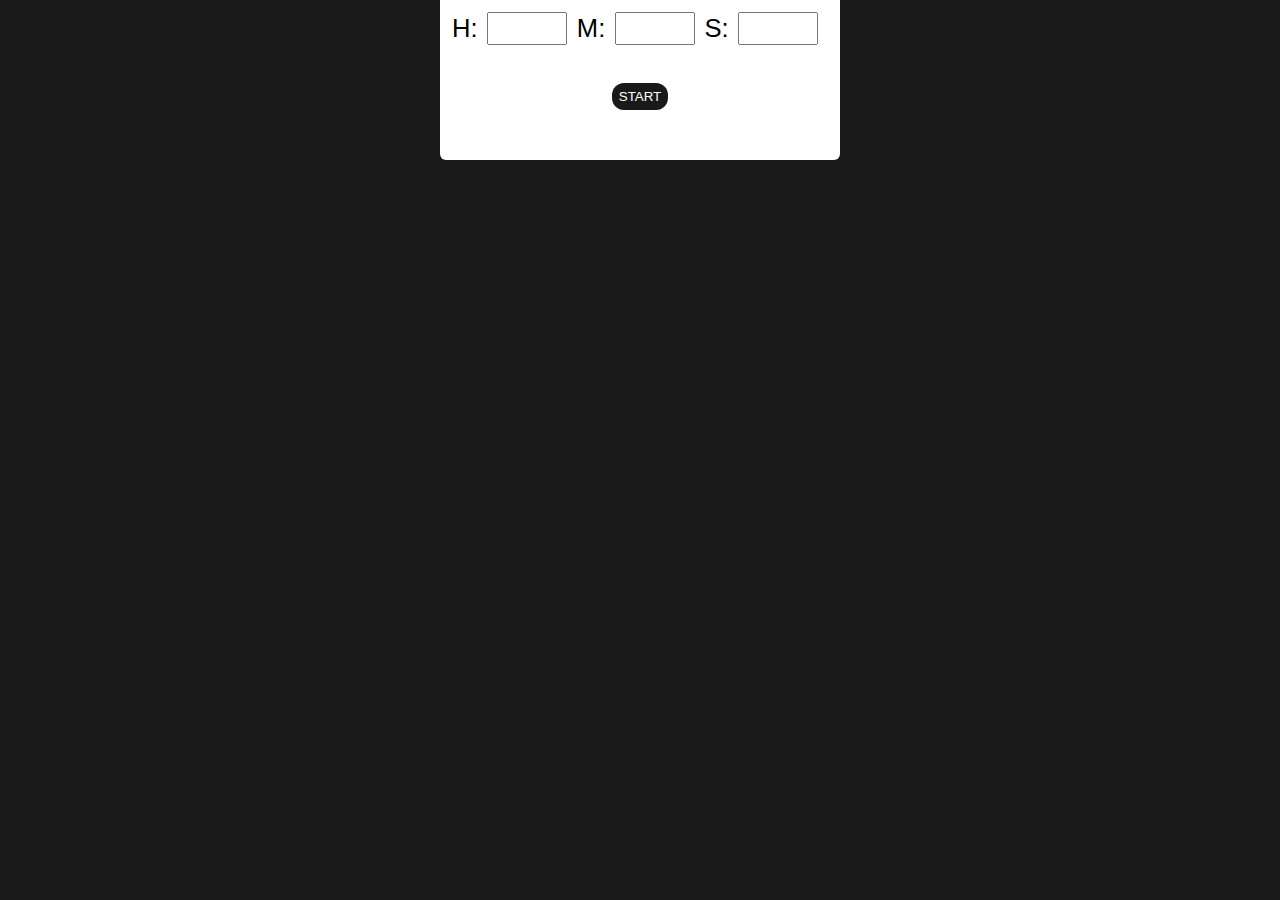
<file: CountdownTimer/index.html>
<!DOCTYPE html>
<html lang="en">
    <head>
        <meta charset="UTF-8" />
        <meta http-equiv="X-UA-Compatible" content="IE=edge" />
        <meta name="viewport" content="width=device-width, initial-scale=1.0" />
        <title>Countdown</title>
        <link rel="stylesheet" href="./style.css" />
    </head>
    <body>
        <div class="user-input-timer">
            <div class="timer-container">
                <label for="hours">H:</label>
                <input type="number" name="" id="hours" />
                <label for="hours">M:</label>
                <input type="number" name="" id="minutes" />
                <label for="hours">S:</label>
                <input type="number" name="" id="seconds" />
            </div>
            <div class="button-container">
                <button onclick="displayValues()">START</button>
            </div>
        </div>
        <div class="displayTimer">
            <h1 id="timer"></h1>
        </div>
        <script src="./countdown.js"></script>
    </body>
</html>
</file>
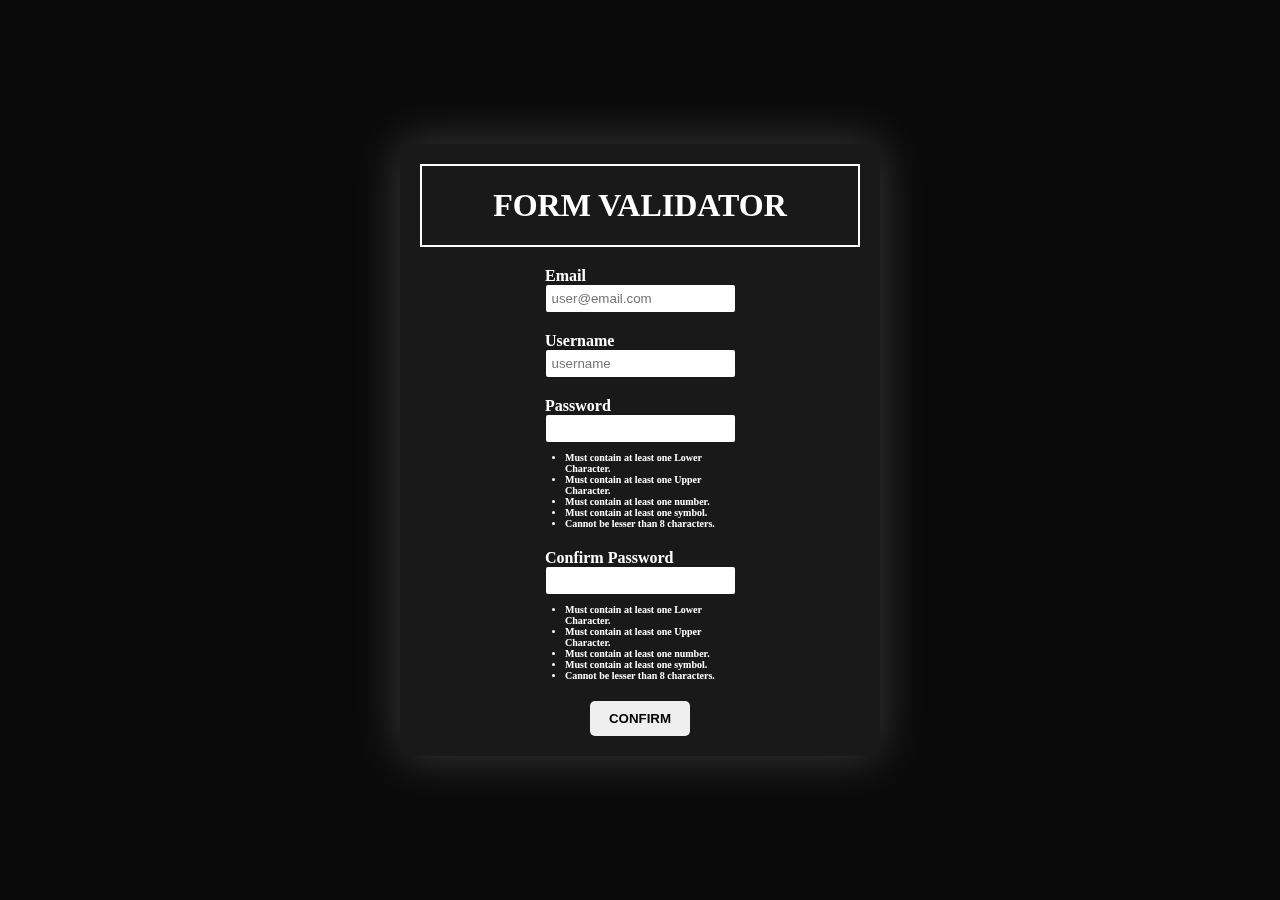
<file: Form Validator/index.html>
<!DOCTYPE html>
<html lang="en">
    <head>
        <meta charset="UTF-8" />
        <meta http-equiv="X-UA-Compatible" content="IE=edge" />
        <meta name="viewport" content="width=device-width, initial-scale=1.0" />
        <title>Form Validator</title>
        <link rel="stylesheet" href="./form.css"" />
    </head>
    <body>
        <div class="form-body">
            <div class="header">
                <h1>FORM VALIDATOR</h1>
            </div>
            <div class="input-forms">
                <div class="input-item">
                    <label for="email-input">Email</label>
                    <input
                        type="email"
                        id="email-input"
                        placeholder="user@email.com"
                    />
                    <span class="display_msg" id="email"></span>
                </div>
                <div class="input-item">
                    <label for="username-input">Username</label>
                    <input
                        type="text"
                        id="username-input"
                        placeholder="username"
                    />
                    <span class="display_msg" id="username"></span>
                </div>
                <div class="input-item">
                    <label for="password-input">Password</label>
                    <input type="password" id="password-input" />
                    <ul class="status-password" id="password">
                        <li>Must contain at least one Lower Character.</li>
                        <li>Must contain at least one Upper Character.</li>
                        <li>Must contain at least one number.</li>
                        <li>Must contain at least one symbol.</li>
                        <li>Cannot be lesser than 8 characters.</li>
                    </ul>
                </div>
                <div class="input-item">
                    <label for="password-input2">Confirm Password</label>
                    <input type="password" id="password-input2" />
                    <ul class="status_password_confirm" id="password2">
                        <li>Must contain at least one Lower Character.</li>
                        <li>Must contain at least one Upper Character.</li>
                        <li>Must contain at least one number.</li>
                        <li>Must contain at least one symbol.</li>
                        <li>Cannot be lesser than 8 characters.</li>
                        <li id="password-match">Password does not match!</li>
                    </ul>
                </div>
                <button id="confirmBTN">CONFIRM</button>
            </div>
        </div>
        <div class="modal">
            <div class="center-content">
                <div class="h2-block">
                    <h2>Form sent!</h2>
                </div>
                <div class="button-block">
                    <button id="closemodalBTN">OK</button>
                </div>
            </div>
        </div>
        <script src="./form.js"></script>
    </body>
</html>
</file>
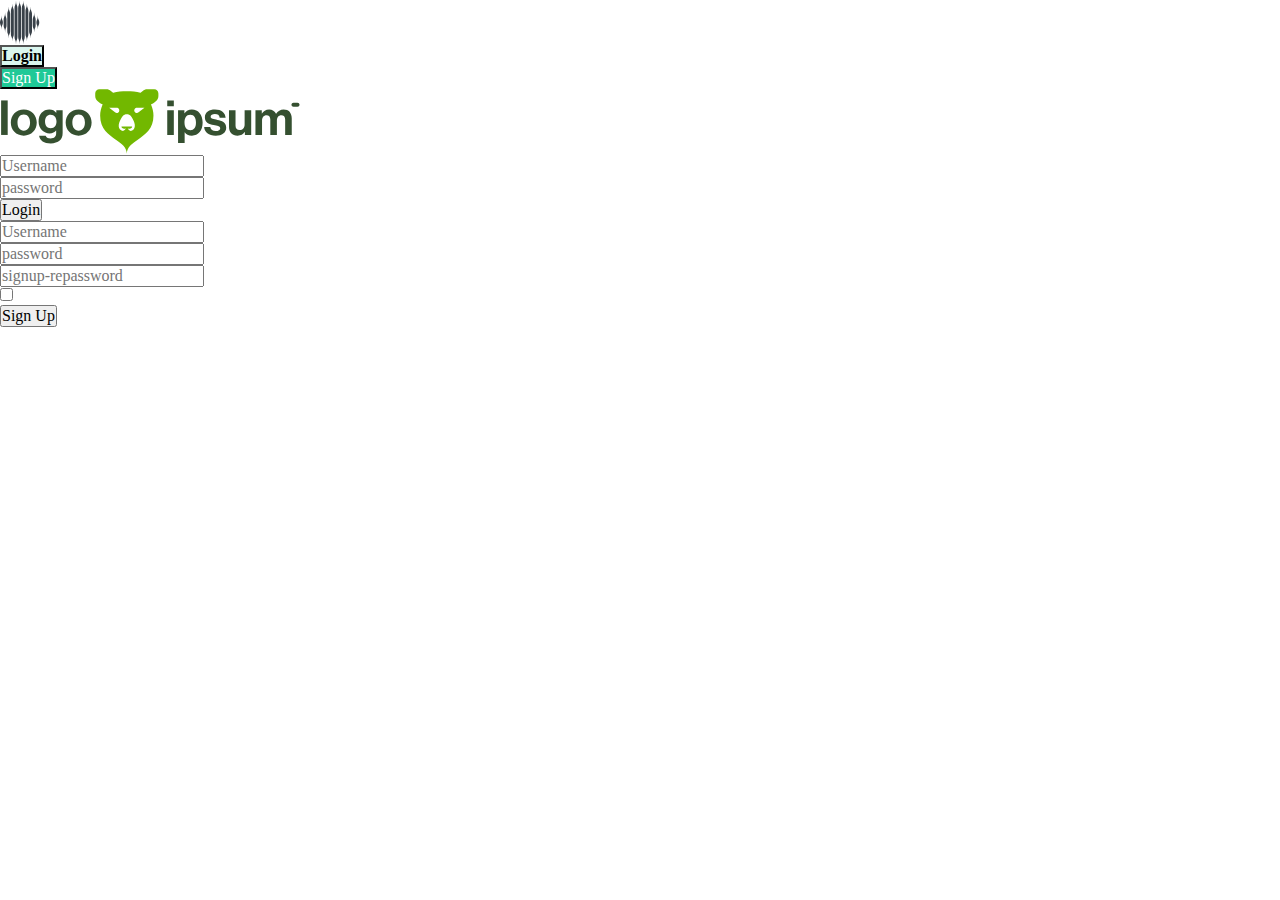
<file: LoginPage/index.html>
<!DOCTYPE html>
<html lang="en">
    <head>
        <meta charset="UTF-8" />
        <meta http-equiv="X-UA-Compatible" content="IE=edge" />
        <meta name="viewport" content="width=device-width, initial-scale=1.0" />
        <title>Login Form</title>
        <link
            href="https://cdn.jsdelivr.net/npm/bootstrap@5.2.3/dist/css/bootstrap.min.css"
            rel="stylesheet"
            integrity="sha384-rbsA2VBKQhggwzxH7pPCaAqO46MgnOM80zW1RWuH61DGLwZJEdK2Kadq2F9CUG65"
            crossorigin="anonymous"
        />
        <link rel="stylesheet" href="./styles.css" />
    </head>
    <body>
        <nav class="navbar navbar-expand navbar-dark bg-dark shadow">
            <div class="container-fluid">
                <a href="#">
                    <img
                        width="40px"
                        class="navbar-brand"
                        src="./assets/logoipsum-281.svg"
                        alt=""
                    />
                </a>
            </div>
        </nav>
        <div class="container-fluid col-md-8 col-lg-8" id="main-body">
            <div class="wrapper">
                <div class="row col-12 mx-auto">
                    <div
                        class="col-10 bg-success mx-auto p-3 rounded-3 my-4 pt-5 main-card"
                    >
                        <div class="title mb-4 col-8 mx-auto">
                            <!-- <ul
                                class="nav nav-pills nav-justified mb-3 d-flex gap-2"
                                id="ex1"
                                role="tablist"
                            >
                                <li class="nav-item" role="presentation">
                                    <a
                                        class="nav-link"
                                        id="tab-login"
                                        data-toggle="pill"
                                        href="#pills-login"
                                        role="tab"
                                        aria-controls="pills-login"
                                        aria-selected="true"
                                        >Login</a
                                    >
                                </li>
                                <li class="nav-item" role="presentation">
                                    <a
                                        class="nav-link link-light"
                                        id="tab-register"
                                        data-toggle="pill"
                                        href="#pills-register"
                                        role="tab"
                                        aria-controls="pills-register"
                                        aria-selected="false"
                                        >Register</a
                                    >
                                </li>
                            </ul> -->
                            <ul
                                class="nav nav-pills mb-3 d-flex justify-content-center gap-2"
                                id="pills-tab"
                                role="tablist"
                            >
                                <li class="nav-item" role="presentation">
                                    <button
                                        class="nav-link active"
                                        id="pills-login-tab"
                                        data-bs-toggle="pill"
                                        data-bs-target="#pills-login"
                                        type="button"
                                        role="tab"
                                        aria-controls="pills-login"
                                        aria-selected="true"
                                    >
                                        Login
                                    </button>
                                </li>
                                <li class="nav-item" role="presentation">
                                    <button
                                        class="nav-link"
                                        id="pills-signup-tab"
                                        data-bs-toggle="pill"
                                        data-bs-target="#pills-signup"
                                        type="button"
                                        role="tab"
                                        aria-controls="pills-signup"
                                        aria-selected="false"
                                    >
                                        Sign Up
                                    </button>
                                </li>
                            </ul>
                            <div
                                class="tab-content"
                                id="pills-tabContent"
                            ></div>
                        </div>
                        <div class="login-logo p-5">
                            <img
                                class="mx-auto mb-4"
                                width="300px"
                                src="./assets/logoipsum-285.svg"
                                alt=""
                            />
                        </div>

                        <div class="tab-content">
                            <form
                                class="text-dark tab-pane fade show active"
                                id="pills-login"
                                role="tabpanel"
                                aria-labelledby="pills-login-tab"
                                tabindex="0"
                            >
                                <div class="form-floating mb-4">
                                    <input
                                        class="form-control"
                                        type="text"
                                        id="username"
                                        name="username"
                                        placeholder="Username"
                                    />
                                    <label for="username">Username</label>
                                </div>
                                <div class="form-floating mb-4">
                                    <input
                                        class="form-control"
                                        type="password"
                                        id="password"
                                        name="password"
                                        placeholder="password"
                                    />
                                    <label for="password">Password</label>
                                </div>
                                <div class="change-form col-12">
                                    <div class="text-white text-end me-2"></div>
                                </div>
                                <div class="login-btn d-flex pb-5">
                                    <button
                                        id="submitBTN"
                                        type="submit"
                                        class="btn btn-outline-light mx-auto px-5 py-2"
                                    >
                                        Login
                                    </button>
                                </div>
                            </form>
                            <form
                                class="text-dark tab-pane fade"
                                id="pills-signup"
                                role="tabpanel"
                                aria-labelledby="pills-signup-tab"
                                tabindex="0"
                            >
                                <div class="form-floating mb-4">
                                    <input
                                        class="form-control"
                                        type="text"
                                        id="signup-username"
                                        name="username"
                                        placeholder="Username"
                                    />
                                    <label for="signup-username"
                                        >Username</label
                                    >
                                </div>
                                <div class="form-floating mb-4">
                                    <input
                                        class="form-control"
                                        type="password"
                                        id="signup-password"
                                        name="password"
                                        placeholder="password"
                                    />
                                    <label for="signup-password"
                                        >Password</label
                                    >
                                </div>
                                <div class="form-floating mb-3">
                                    <input
                                        class="form-control"
                                        type="password"
                                        id="signup-repassword"
                                        name="password"
                                        placeholder="signup-repassword"
                                    />
                                    <label for="password"
                                        >Confirm Password</label
                                    >
                                </div>
                                <div
                                    class="form-check form-check-inline mx-1 text-white mb-5"
                                >
                                    <label class="form-check-label">
                                        <input
                                            class="form-check-input"
                                            type="checkbox"
                                            name=""
                                            id=""
                                            value="checkedValue"
                                        />
                                        Accept terms of service.
                                    </label>
                                </div>
                                <div class="login-btn d-flex pb-5">
                                    <button
                                        id="signup-submitBTN"
                                        type="submit"
                                        class="btn btn-outline-light mx-auto px-5 py-2"
                                    >
                                        Sign Up
                                    </button>
                                </div>
                            </form>
                        </div>
                    </div>
                </div>
            </div>
        </div>
        <script
            src="https://code.jquery.com/jquery-3.6.3.min.js"
            integrity="sha256-pvPw+upLPUjgMXY0G+8O0xUf+/Im1MZjXxxgOcBQBXU="
            crossorigin="anonymous"
        ></script>
        <script
            src="https://cdn.jsdelivr.net/npm/bootstrap@5.2.3/dist/js/bootstrap.bundle.min.js"
            integrity="sha384-kenU1KFdBIe4zVF0s0G1M5b4hcpxyD9F7jL+jjXkk+Q2h455rYXK/7HAuoJl+0I4"
            crossorigin="anonymous"
        ></script>

        <script src="./script.js"></script>
    </body>
</html>
</file>
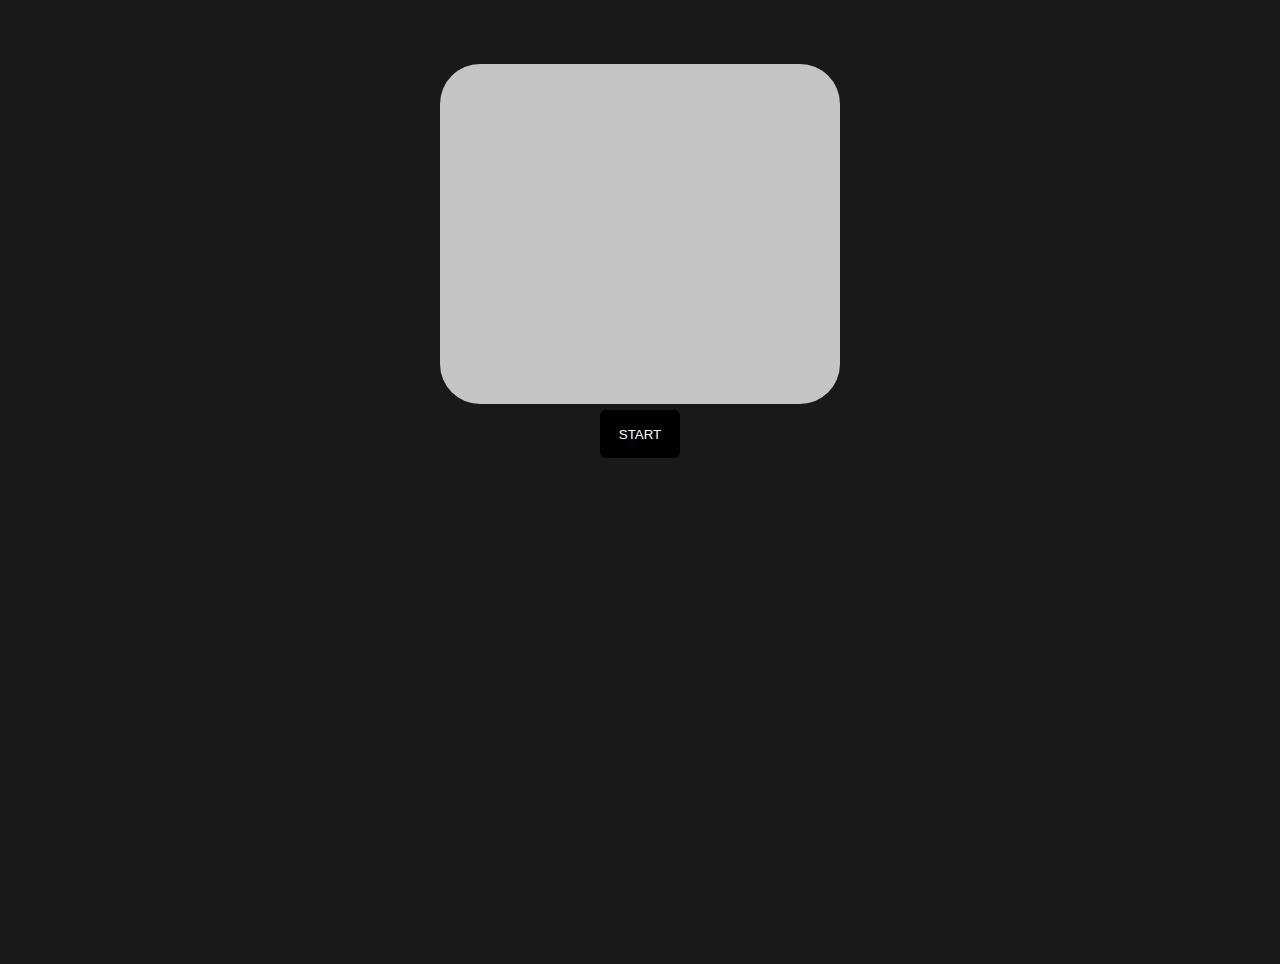
<file: Memory Game/index.html>
<!DOCTYPE html>
<html lang="en">
    <head>
        <meta charset="UTF-8" />
        <meta http-equiv="X-UA-Compatible" content="IE=edge" />
        <meta name="viewport" content="width=device-width, initial-scale=1.0" />
        <link rel="stylesheet" href="./memory.css" />
        <title>Memory Game</title>
    </head>
    <body>
        <main>
            <div class="container">
                <div class="item-container"></div>
            </div>
            <div class="button-place">
                <button id="startBTN">START</button>
            </div>
            <script src="./memory.js"></script>
        </main>
    </body>
</html>
</file>
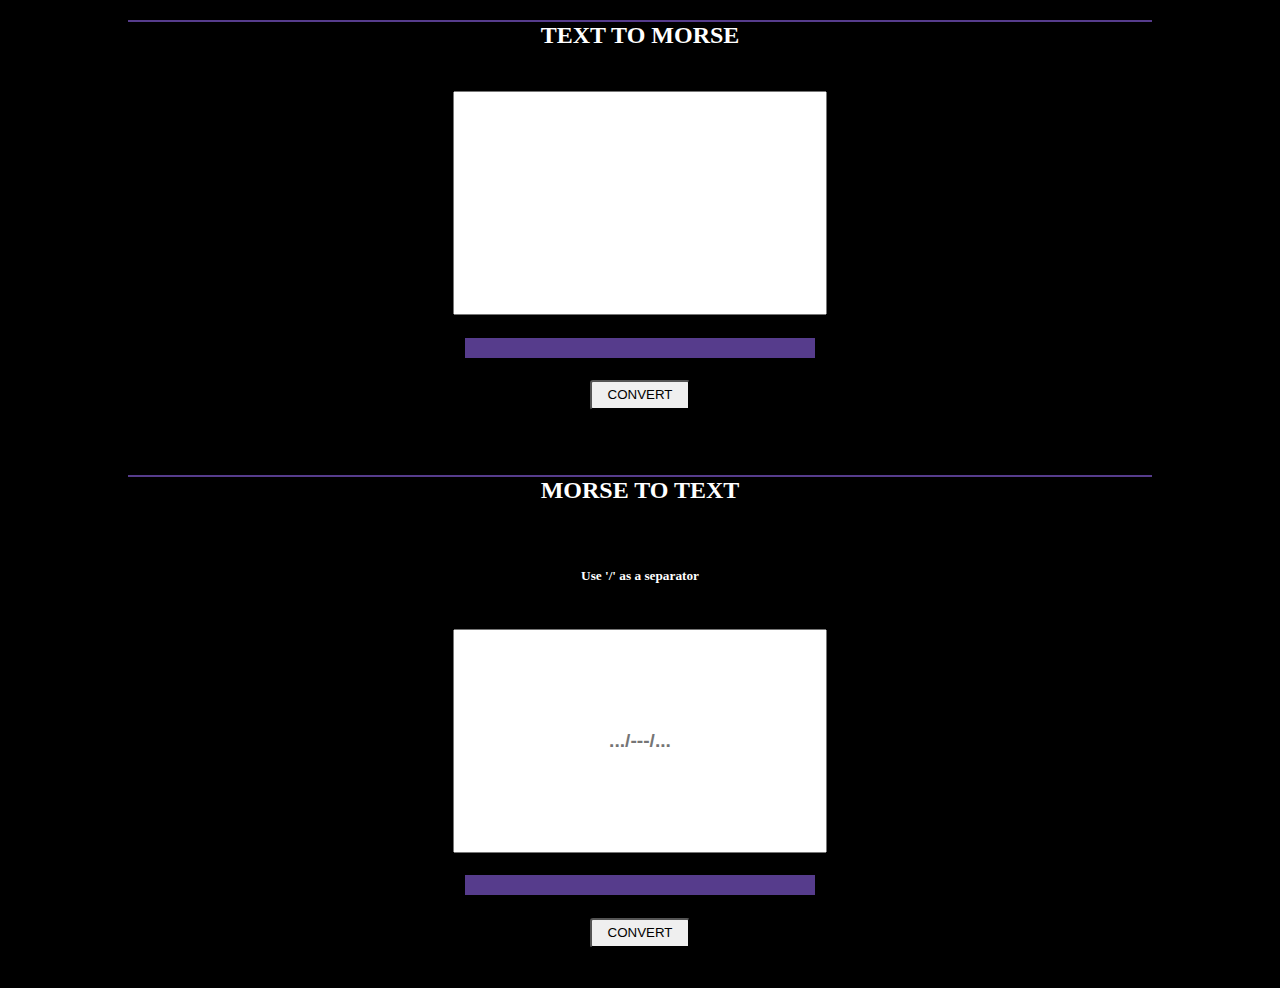
<file: Morse Translator/index.html>
<!DOCTYPE html>
<html lang="en">
    <head>
        <meta charset="UTF-8" />
        <meta http-equiv="X-UA-Compatible" content="IE=edge" />
        <meta name="viewport" content="width=device-width, initial-scale=1.0" />
        <title>Morse Translator</title>
        <link rel="stylesheet" href="./morse.css" />
    </head>
    <body>
        <div class="text-morse">
            <h2>TEXT TO MORSE</h2>
            <input type="text" id="text-to-morse" value="" />
            <span id="text-output"></span>
            <button id="text-to-morsebtn">CONVERT</button>
        </div>
        <div class="morse-text">
            <h2>MORSE TO TEXT</h2>
            <h5>Use '/' as a separator</h5>
            <input
                type="text"
                id="morse-to-text"
                value=""
                placeholder=".../---/..."
            />
            <span id="morse-output"></span>
            <button id="morse-to-textbtn">CONVERT</button>
        </div>
        <script src="./morse.js"></script>
    </body>
</html>
</file>
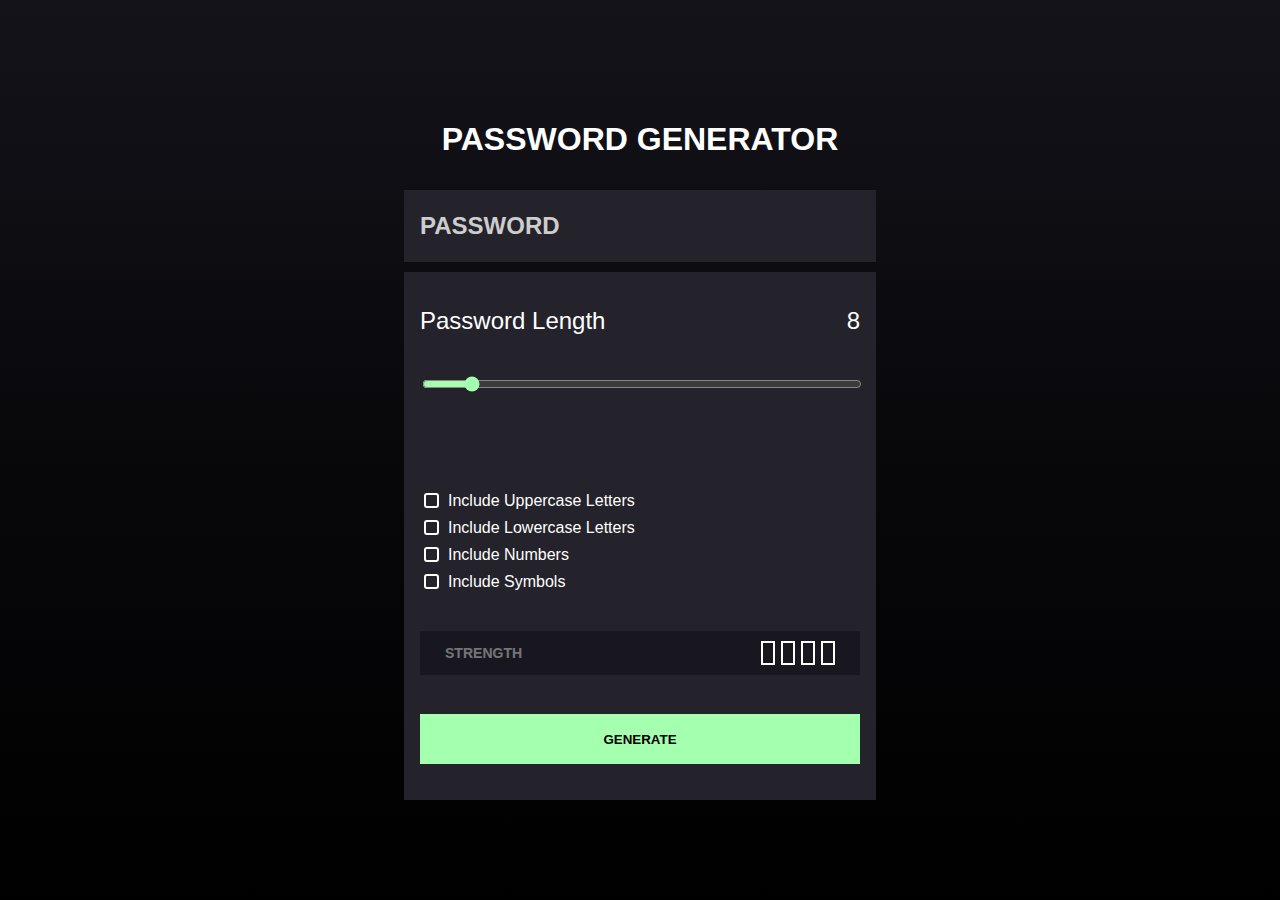
<file: Password Generator V2(No JS)/index.html>
<!DOCTYPE html>
<html lang="en">
    <head>
        <meta charset="UTF-8" />
        <meta http-equiv="X-UA-Compatible" content="IE=edge" />
        <meta name="viewport" content="width=device-width, initial-scale=1.0" />
        <title>Password Generator V2</title>
        <link rel="stylesheet" href="./styles.css" />
    </head>
    <body>
        <div class="main--body">
            <h1>PASSWORD GENERATOR</h1>
            <div class="display--password">
                <h2 id="displayPassword">PASSWORD</h2>
            </div>
            <div class="password--options">
                <div class="options--information">
                    <label htmlFor="password-range">Password Length</label>
                    <label htmlFor="password-range" id="displayRangeValue"
                        >8</label
                    >
                </div>
                <input
                    value="8"
                    min="6"
                    max="26"
                    step="1"
                    id="pass-length"
                    type="range"
                    id="password-range"
                />
                <br />
                <div class="checkboxes">
                    <div class="checkbox">
                        <input type="checkbox" id="checkbox" />
                        <label id="labelUpper" htmlFor="checkbox"
                            >Include Uppercase Letters</label
                        >
                        <br />
                    </div>
                    <div class="checkbox">
                        <input type="checkbox" id="checkbox2" />
                        <label id="labelLower" htmlFor="checkbox2"
                            >Include Lowercase Letters</label
                        >
                        <br />
                    </div>
                    <div class="checkbox">
                        <input type="checkbox" id="checkbox3" />
                        <label id="labelNum" htmlFor="checkbox3"
                            >Include Numbers</label
                        >
                        <br />
                    </div>
                    <div class="checkbox">
                        <input type="checkbox" id="checkbox4" />
                        <label id="labelSym" htmlFor="checkbox4"
                            >Include Symbols</label
                        >
                        <br />
                    </div>
                </div>
                <div class="strength--info">
                    <h3>STRENGTH</h3>
                    <div class="rectangle"></div>
                    <div class="rectangle"></div>
                    <div class="rectangle"></div>
                    <div class="rectangle"></div>
                </div>
                <button id="generateBTN">GENERATE</button>
            </div>
        </div>
        <script src="./script.js"></script>
    </body>
</html>
</file>
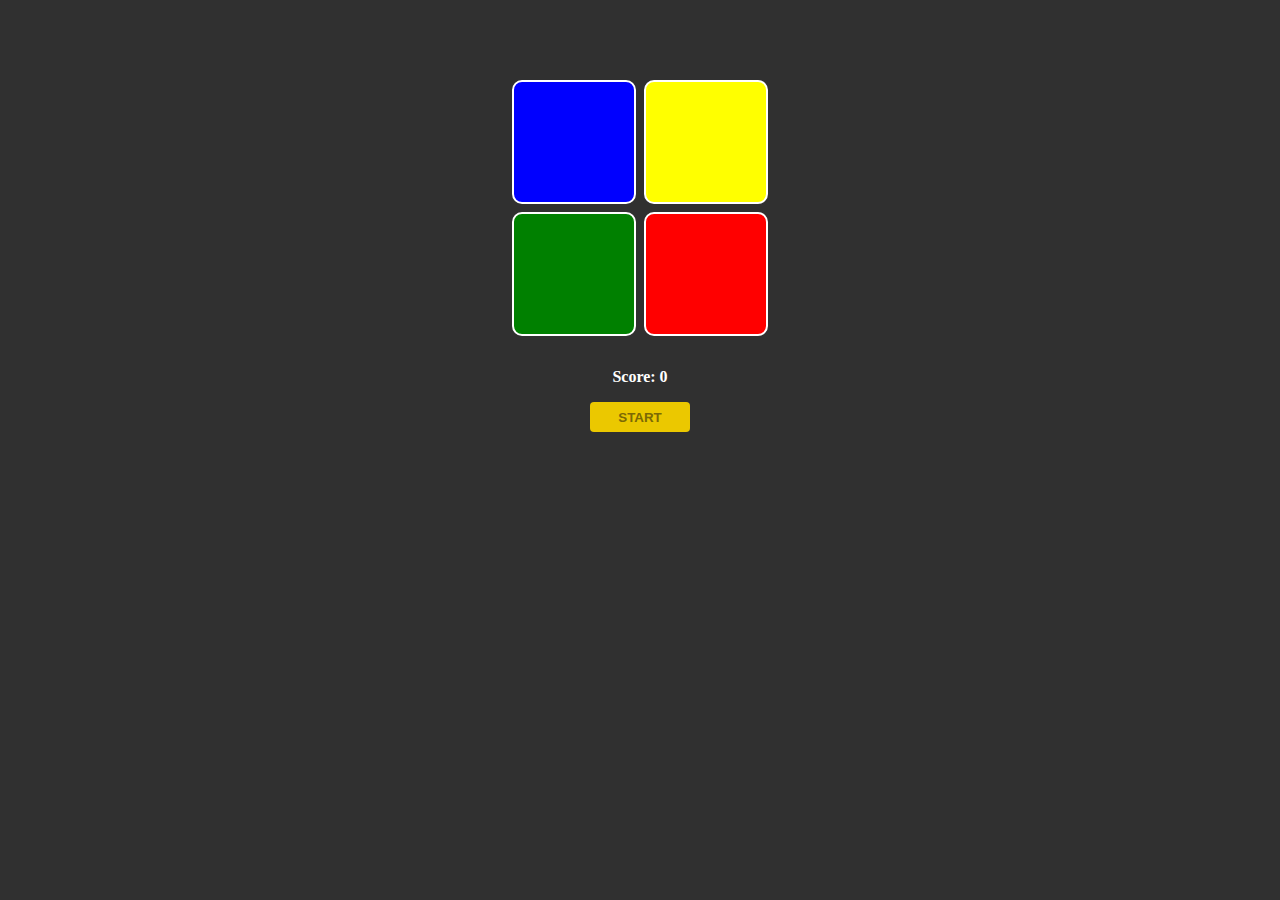
<file: SimonGame/index.html>
<!DOCTYPE html>
<html lang="en">
    <head>
        <meta charset="UTF-8" />
        <meta http-equiv="X-UA-Compatible" content="IE=edge" />
        <meta name="viewport" content="width=device-width, initial-scale=1.0" />
        <link rel="stylesheet" href="./styles.css" />
        <title>Simon Game</title>
    </head>
    <body>
        <div class="container">
            <div class="square"></div>
            <div class="square"></div>
            <div class="square"></div>
            <div class="square"></div>
        </div>
        <h4>Score: 0</h4>
        <div class="btn-container">
            <button id="startBTN">START</button>
        </div>
        <script src="https://ajax.googleapis.com/ajax/libs/jquery/3.6.1/jquery.min.js"></script>
        <script src="./script.js"></script>
    </body>
</html>
</file>
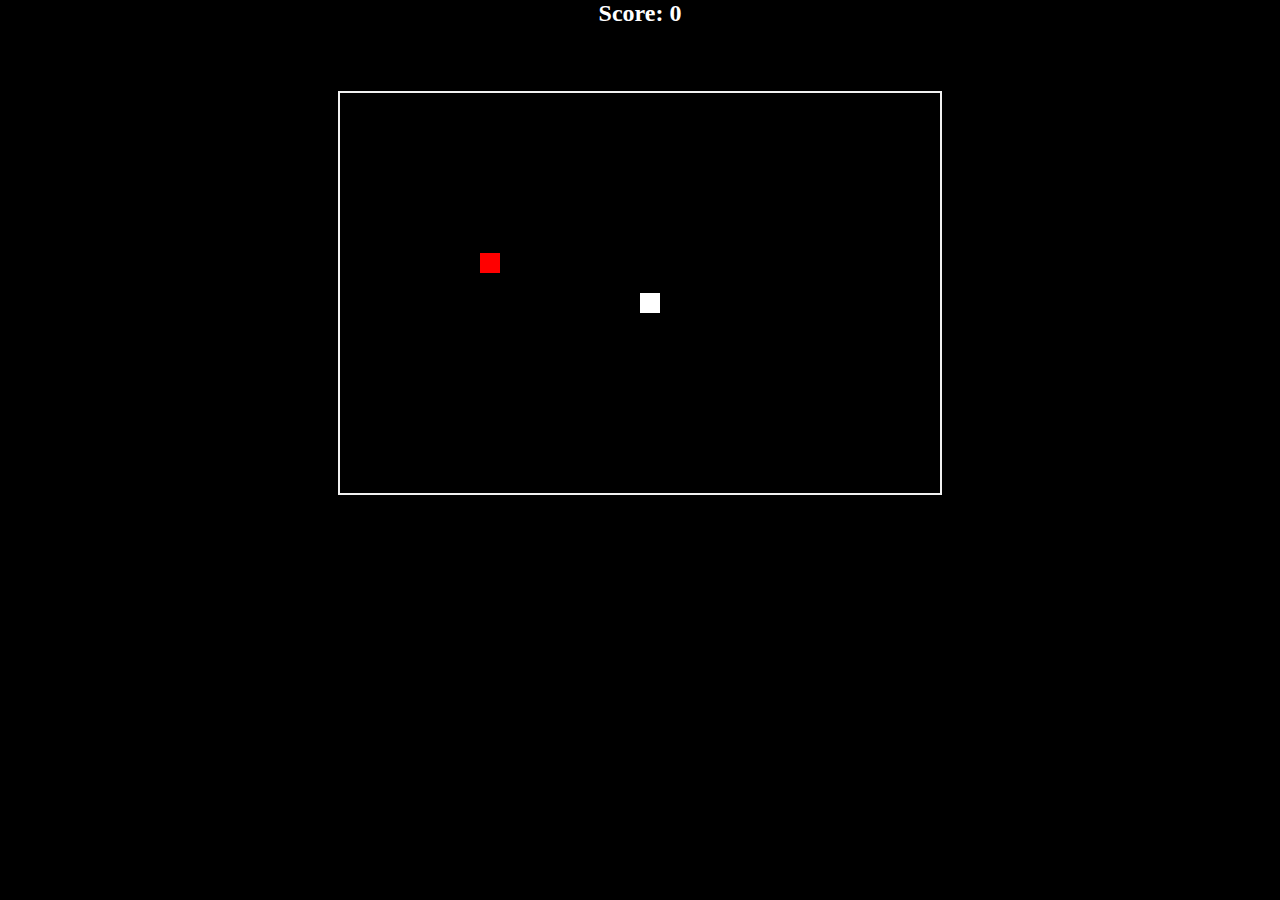
<file: sneak_game_canvas/index.html>
<!DOCTYPE html>
<html lang="en">
    <head>
        <meta charset="UTF-8" />
        <meta http-equiv="X-UA-Compatible" content="IE=edge" />
        <meta name="viewport" content="width=device-width, initial-scale=1.0" />
        <title>Sneak Game</title>
        <link rel="stylesheet" href="./style.css" />
    </head>
    <body>
        <div class="container">
            <h2 id="score">Score:</h2>
            <canvas id="canvas"></canvas>
        </div>
        <br />
        <script src="./script.js"></script>
    </body>
</html>
</file>
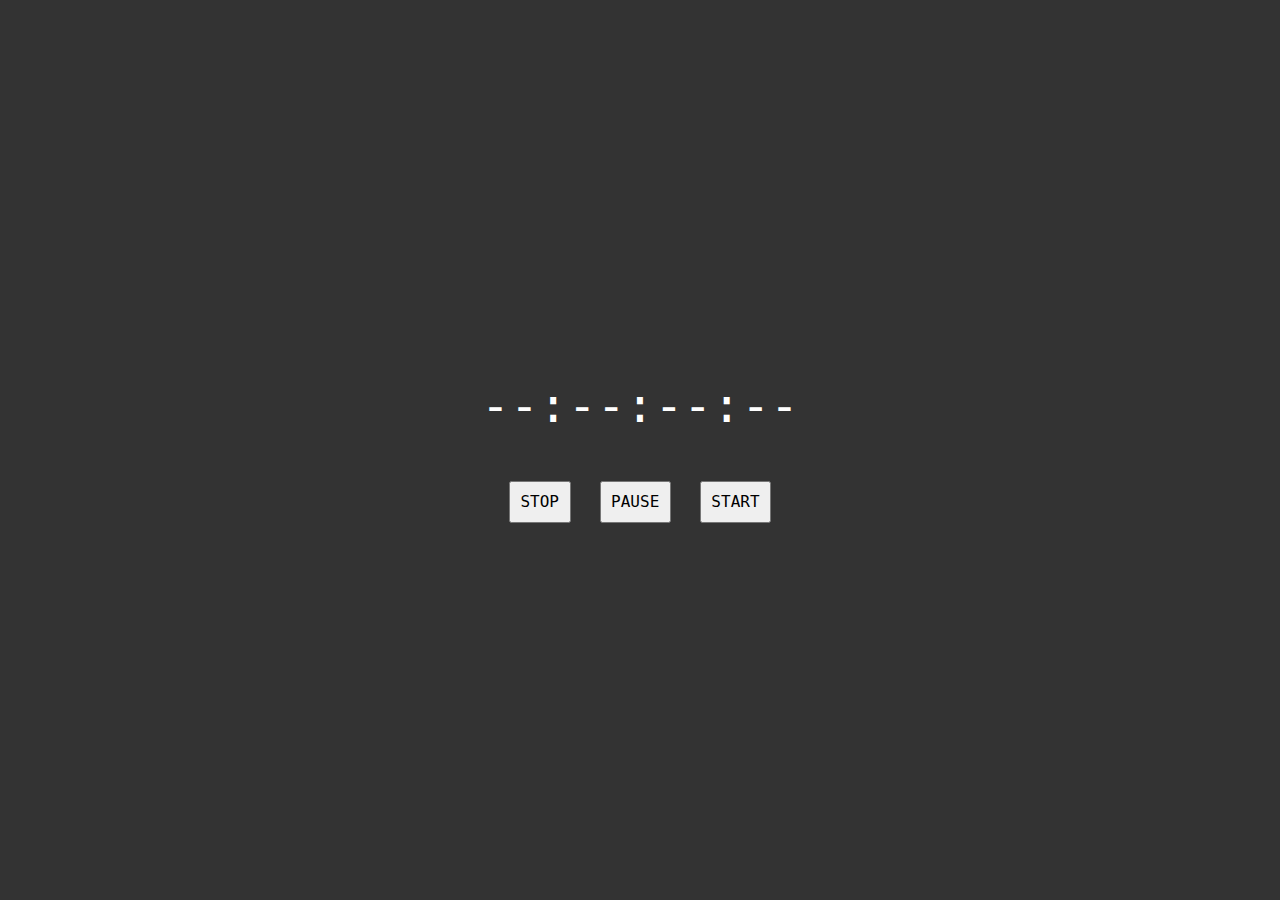
<file: Stopwatch (OOP)/index.html>
<!DOCTYPE html>
<html lang="en">
    <head>
        <meta charset="UTF-8" />
        <meta http-equiv="X-UA-Compatible" content="IE=edge" />
        <meta name="viewport" content="width=device-width, initial-scale=1.0" />
        <title>Stopwatch (OOP)</title>
        <style>
            *,
            *::before,
            *::after {
                box-sizing: border-box;
            }
            * {
                list-style: none;
                margin: 0;
                padding: 0;
                font: inherit;
            }
            body {
                font-size: 3rem;
                font-family: monospace;
                display: flex;
                gap: 1.8rem;
                flex-direction: column;
                justify-content: center;
                align-items: center;
                background-color: #333;
                color: #fff;
                min-height: 100vh;
                font-size: clamp(1rem, 15vw, 3rem);
            }
            body button {
                cursor: pointer;
                font-size: 1rem;
                padding: 0.6rem;
            }
            img,
            picture,
            svg,
            video {
                display: block;
                max-width: 100%;
            }
        </style>
    </head>
    <body>
        <h1 id="display-time">--:--:--:--</h1>
        <div class="container">
            <button id="stop-btn">STOP</button>
            <button id="pause-btn">PAUSE</button>
            <button id="start-btn">START</button>
        </div>
        <script src="script.js"></script>
    </body>
</html>
</file>
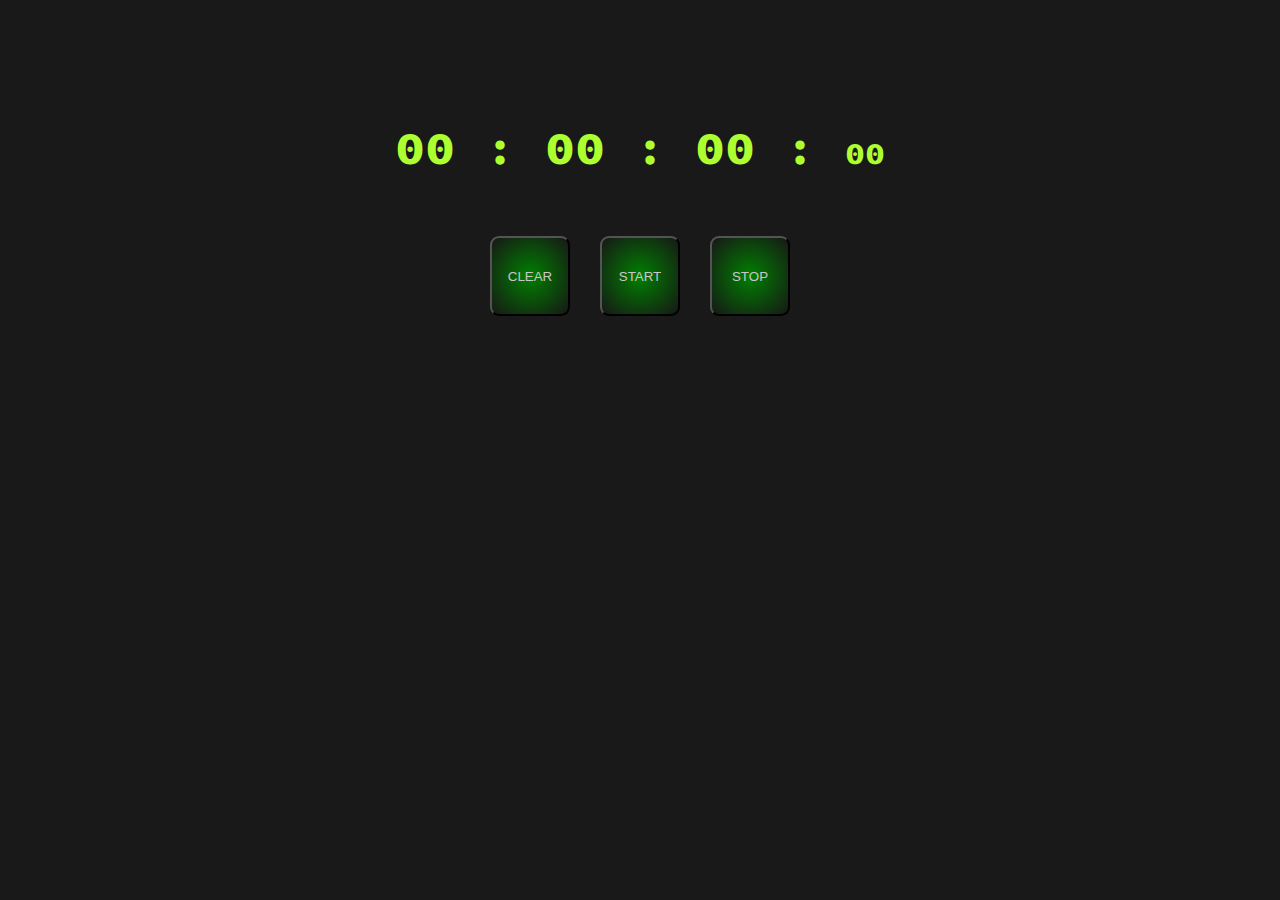
<file: Stopwatch/index.html>
<!DOCTYPE html>
<html lang="en">
    <head>
        <meta charset="UTF-8" />
        <meta http-equiv="X-UA-Compatible" content="IE=edge" />
        <meta name="viewport" content="width=device-width, initial-scale=1.0" />
        <link rel="stylesheet" href="./style.css" />
        <title>Stopwatch</title>
    </head>
    <body>
        <main>
            <div class="body">
                <h2 class="show-time">
                    <span id="hours">00</span>
                    <span>:</span>
                    <span id="minutes">00</span>
                    <span>:</span>
                    <span id="seconds">00</span>
                    <span>:</span>
                    <span id="ms">00</span>
                </h2>
                <div class="buttons">
                    <button id="clear-btn">CLEAR</button>
                    <button id="startBTN">START</button>
                    <button id="pauseBTN">STOP</button>
                </div>
                <script src="./stopwatch.js"></script>
            </div>
        </main>
    </body>
</html>
</file>
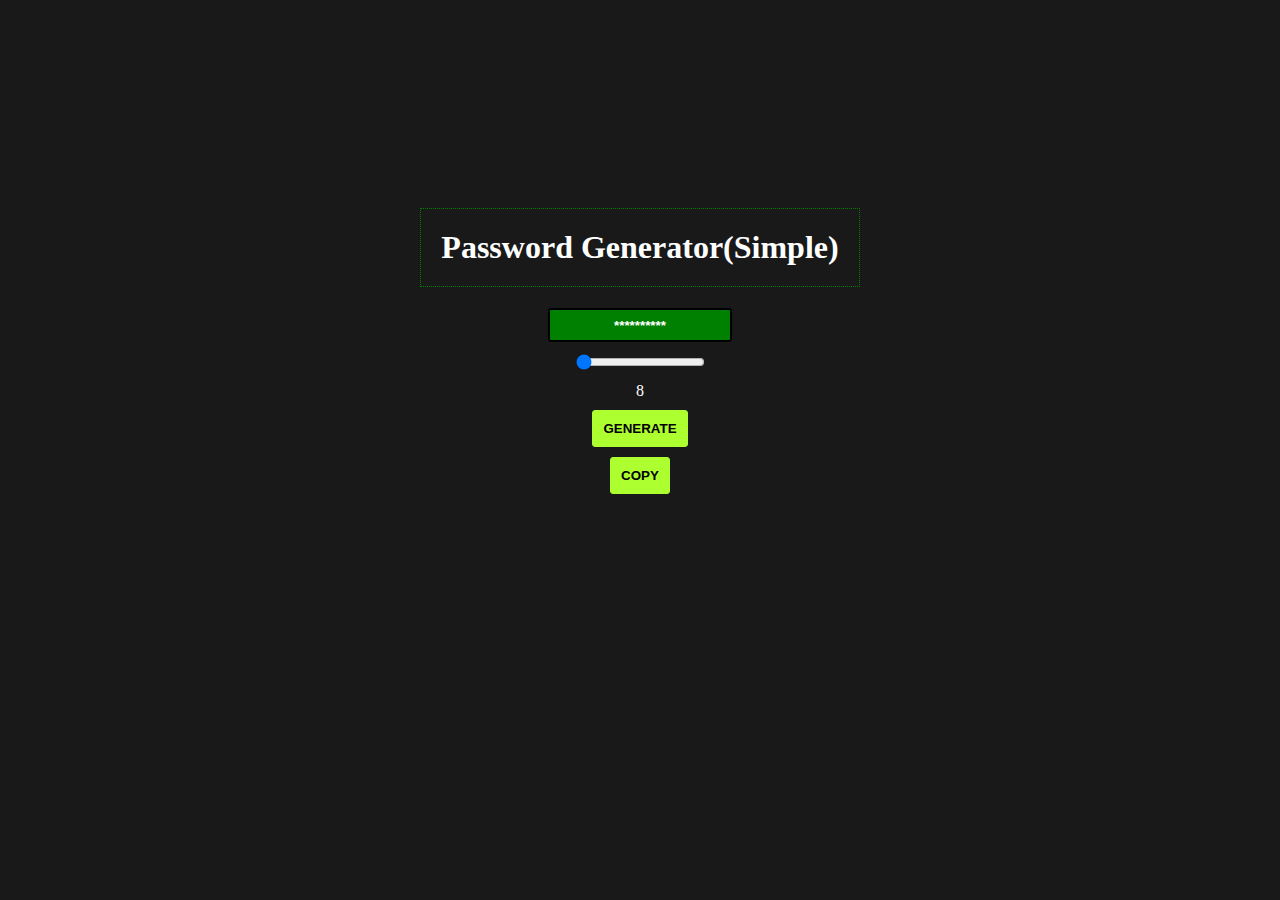
<file: Password Generator/password-gen.html>
<!DOCTYPE html>
<html lang="en">
    <head>
        <meta charset="UTF-8" />
        <meta http-equiv="X-UA-Compatible" content="IE=edge" />
        <meta name="viewport" content="width=device-width, initial-scale=1.0" />
        <title>Password Generator(Simple)</title>
        <link rel="stylesheet" href="./password-gen.css" />
    </head>
    <body>
        <div class="title">
            <h1>Password Generator(Simple)</h1>
        </div>
        <div class="container">
            <input type="text" id="text-output" placeholder="**********" />
            <input
                id="number-range"
                type="range"
                value="8"
                min="8"
                max="24"
                step="1"
            />
            <label id="show-number-range" for="number-range">8</label>
            <button id="generatebtn">GENERATE</button>
            <button id="copybtn">COPY</button>
            <script src="./password-gen.js"></script>
        </div>
    </body>
</html>
</file>
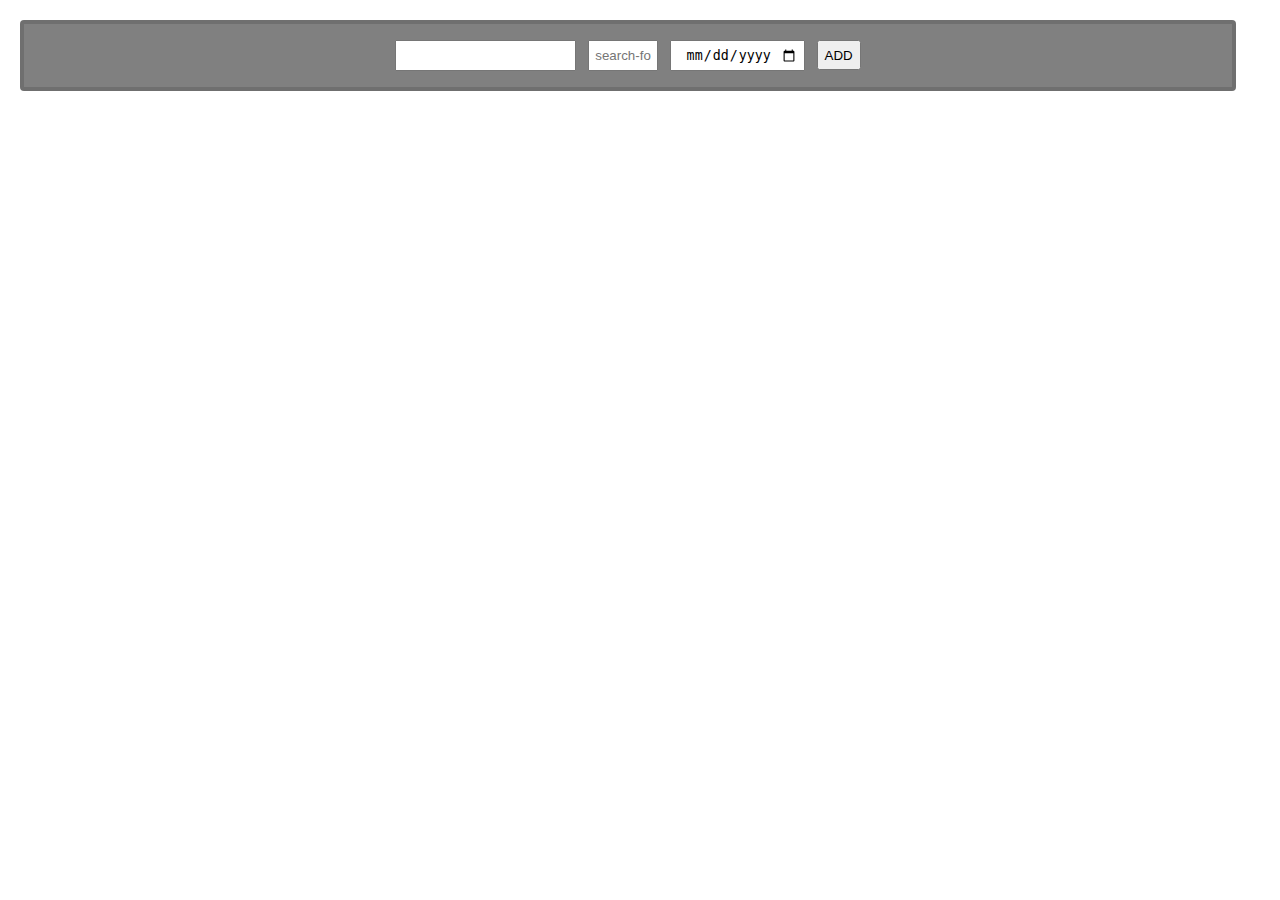
<file: Search Items/prac.html>
<!DOCTYPE html>
<html lang="pt">
    <head>
        <meta charset="UTF-8" />
        <meta http-equiv="X-UA-Compatible" content="IE=edge" />
        <meta name="viewport" content="width=device-width, initial-scale=1.0" />
        <title>Document</title>
        <link rel="stylesheet" href="./prac.css" />
    </head>
    <body>
        <form action="" class="form-body">
            <input type="text" id="text-input" />
            <input
                type="text"
                placeholder="search-for-item-name"
                id="searchbar"
            />
            <input type="date" name="" id="date-id" placeholder="dd/mm/yyyy" />
            <button id="button">ADD</button>
        </form>
        <ul class="ul-container">
            <div class="ul-items">
                <li id="li-item"></li>
                <span id="date-output"></span>
                <button id="delete-button">X</button>
            </div>
        </ul>
        <script src="./prac.js"></script>
    </body>
</html>
</file>
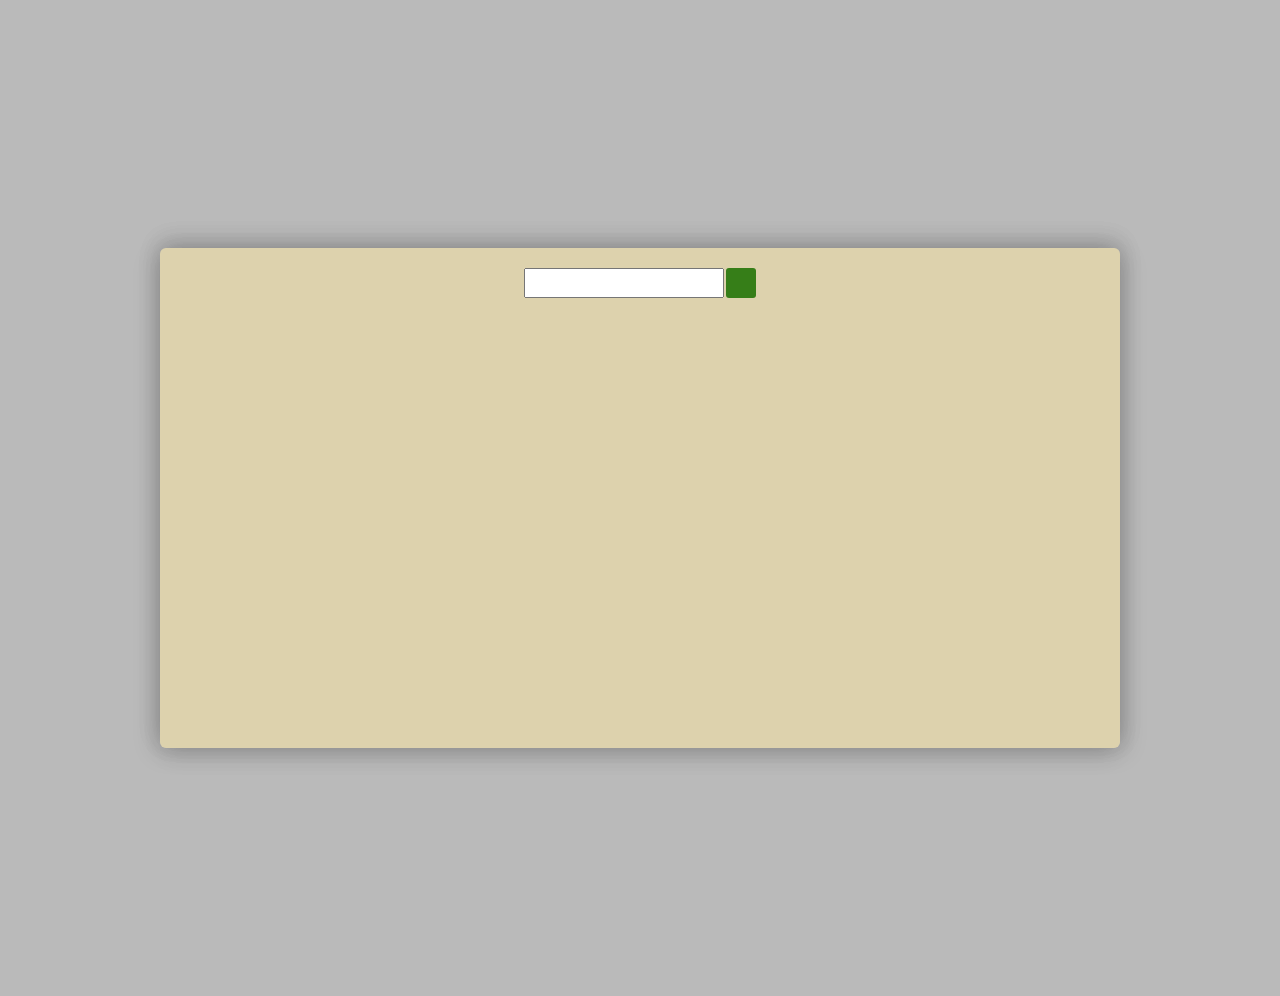
<file: ToDo/ToDo.html>
<!DOCTYPE html>
<html lang="en">
    <head>
        <meta charset="UTF-8" />
        <meta http-equiv="X-UA-Compatible" content="IE=edge" />
        <meta name="viewport" content="width=device-width, initial-scale=1.0" />
        <title>To Do Basic</title>
        <link rel="stylesheet" href="./ToDo.css" />
        <link
            rel="stylesheet"
            href="https://cdnjs.cloudflare.com/ajax/libs/font-awesome/6.2.0/css/all.min.css"
            integrity="sha512-xh6O/CkQoPOWDdYTDqeRdPCVd1SpvCA9XXcUnZS2FmJNp1coAFzvtCN9BmamE+4aHK8yyUHUSCcJHgXloTyT2A=="
            crossorigin="anonymous"
            referrerpolicy="no-referrer"
        />
    </head>
    <body>
        <div class="todo-body">
            <div class="todo-header">
                <input type="text" id="inputbox" />
                <button id="addbutton"><i class="fa-solid fa-plus"></i></button>
            </div>
            <div class="todo-items">
                <ul class="ul-body"></ul>
            </div>
        </div>
        <script src="./ToDo.js"></script>
    </body>
</html>
</file>
<file: CountdownTimer/style.css>
@import url("https://fonts.googleapis.com/css2?family=Playfair+Display:wght@500&display=swap");

* {
    margin: 0;
    padding: 0;
    box-sizing: border-box;
    font-family: "Segoe UI", Tahoma, Geneva, Verdana, sans-serif;
}

body {
    background-color: rgb(25, 25, 25);
    height: 100vh;
    width: 100vw;
}
body {
    color: white;
}
.user-input-timer {
    color: black;
    margin: 0 auto;
    width: 400px;
    height: 160px;
    display: flex;
    flex-direction: column;
    background-color: white;
    padding: 12px;
    border-radius: 0 0 6px 6px;
}
.timer-container {
    display: flex;
    justify-content: center;
    align-items: center;
    width: 100%;
    font-size: 1.6rem;
    display: flex;
}
.timer-container > input {
    font-size: 1.6rem;

    margin: auto;
    width: 80px;
}
.button-container {
    display: flex;
    justify-content: center;
    align-items: center;
    width: 100%;
    margin: auto;
}
.button-container > button {
    cursor: pointer;
    border: none;
    background-color: rgb(25, 25, 25);
    color: white;
    border-radius: 12px;
    padding: 0.4rem;
}
.button-container > button:hover {
    background-color: rgb(89, 89, 89);
}
.button-container > button:active {
    color: black;
    background-color: rgb(182, 182, 182);
}

.displayTimer {
    font-size: 1.5rem;
    margin-top: 2rem;
    width: 100%;
    display: flex;
    justify-content: center;
    align-items: center;
}
</file>
<file: Form Validator/form.css>
:root {
    --form-color: blue;
    --form-border: white;
    --form-background: rgb(10, 10, 10);
    --button-color: rgb(55, 155, 255);
}

body {
    font-weight: 600;
    color: white;
    background-color: var(--form-background);
    padding: 0;
    margin: 0;
    width: 100vw;
    height: 100vh;
    display: grid;
    place-content: center;
    box-sizing: border-box;
}
::selection {
    background-color: rgb(15, 52, 96);
    color: white;
}

.form-body {
    margin: 50px auto;
    display: flex;

    flex-direction: column;
    align-content: center;
    justify-content: space-around;
    background-color: rgb(25, 25, 25);
    width: 440px;
    margin: 20px 10px;
    height: auto;
    min-height: 70%;
    padding: 20px;
    border-radius: 4px;
    box-shadow: 0 0 50px rgb(255, 255, 255, 0.2);
}

.header {
    border: 2px solid white;
    text-align: center;
    align-items: center;
    justify-content: center;
    min-width: 70%;
    max-height: 20%;
    margin-bottom: 20px;
}

.input-forms {
    gap: 10px;
    display: flex;
    flex-direction: column;
    width: 100%;
    align-items: center;
    justify-content: center;
}

.input-item label {
    display: flex;
    flex-direction: row;
    text-align: start;
    width: 100%;
}

.input-item span {
    text-align: end;
    width: 80%;
    margin-top: 10px;
}

.input-item {
    height: 100%;
    width: 190px;
    justify-content: center;
    align-items: center;
    display: flex;
    flex-direction: column;
    text-align: start;
}

.display_msg,
.status-password,
.status_password_confirm {
    text-align: start;
    justify-content: start;
    font-size: 10px;
}

ul {
    display: flex;
    flex-direction: column;
    justify-content: start;
    align-items: flex-start;
    padding-left: 20px;
}

#password-match {
    display: none;
}

input {
    padding: 6px;
    border-radius: 2px;
    border: none;
}
button {
    font-weight: 600;
    border: none;
    padding: 10px;
    width: 100px;
    border-radius: 5px;
    cursor: pointer;
}

button:active {
    background-color: rgb(218, 192, 78);
    color: white;
}

.modal {
    color: black;
    background-color: rgba(112, 112, 112, 0.6);
    min-width: 100%;
    display: flex;
    justify-content: center;
    align-items: center;
    min-height: 100%;
    z-index: -1;
    position: fixed;
    opacity: 0;
    transition: all 0.4s;
}

.show-modal {
    transition: all 0.4s;
    background-color: rgba(78, 78, 78, 0.6);
    z-index: 1;
    opacity: 1;
    visibility: visible;
}

.center-content {
    margin: 20px 20px;
    height: 70vh;
    width: 70vw;
    color: white;
    background-color: rgb(29, 29, 29);
    justify-content: space-between;
    align-content: center;
    display: flex;
    flex-direction: column;
    border-radius: 16px;
}

.h2-block {
    margin-top: 4rem;
    display: flex;
    text-align: center;
    align-items: center;
    justify-content: center;
    min-width: 100%;
    height: 50px;
}

.button-block {
    width: 100%;
    display: flex;
    align-items: center;
    justify-content: center;
    margin-bottom: 20px;
}

.button-block button {
    width: 50px;
    height: 40px;
    color: black;
    background-color: rgb(217, 217, 217);
}

.button-block button:active {
    background-color: rgb(218, 192, 78);
    color: white;
}
</file>
<file: LoginPage/styles.css>
*,
*::before,
*::after {
    box-sizing: border-box;
}
* {
    margin: 0;
    padding: 0;
    font: inherit;
}
body {
    min-height: 100vh;
}
img,
picture,
svg,
video {
    display: block;
    max-width: 100%;
}
body {
    margin: 0;
    padding: 0;
    min-height: 100vh;
    color: #fff;
}
* {
    margin: 0;
    padding: 0;
    list-style: none;
    box-sizing: border-box;
}

.nav-link {
    color: #fff !important;
    background: #20c997 !important;
}
.nav-link.active {
    font-weight: 600;
    color: #000 !important;
    background: #dbf6ee !important;
}
.form-check-input:checked {
    background-color: #45cba3;
    border-color: #b9d4cc;
}

#main-body {
    max-width: 600px;
}
</file>
<file: Memory Game/memory.css>
* {
    margin: 0;
    padding: 0;
    box-sizing: border-box;
}

html {
    scroll-behavior: smooth;
}

body {
    background-color: rgb(25, 25, 25);
    width: 100vw;
    height: 100vh;
    margin-top: 4rem;
    overflow-x: hidden;
}
main {
    display: flex;
    flex-direction: column;
}

.container {
    width: 400px;
    min-height: 340px;
    margin: 0 auto;
    background-color: rgb(197, 197, 197);
    display: flex;
    align-items: center;
    justify-content: center;
    border-radius: 40px;
}

.item-container {
    height: 240px;
    min-width: 320px;
    max-width: 340px;
    gap: 6px;
    padding: 6px;
    display: flex;
    align-items: center;
    justify-content: center;
    flex-wrap: wrap;
    border-radius: 12px;
}

img {
    cursor: pointer;
    min-width: 100px;
    max-width: 100px;
    max-height: 100px;
}

.button-place {
    margin: 0 auto;
}

button {
    margin-top: 6px;
    background-color: black;
    color: white;
    width: 5rem;
    height: 3rem;
    border-radius: 6px;
    border: none;
    cursor: pointer;
}

button:active {
    background-color: rgb(111, 111, 111);
}
</file>
<file: Morse Translator/morse.css>
body {
    font-weight: 600;
    color: white;
    align-content: center;
    justify-content: center;
    text-align: center;
    background-color: black;
    padding: 0;
    margin: 0;
    box-sizing: border-box;
}

h2 {
    border-top: 2px solid rgb(86, 60, 140);
    width: 80%;
}

input {
    font-size: 1.2rem;
    text-align: center;
    font-weight: 600;
    width: 350px;
    max-width: 350;
    padding: 10px;
    height: 200px;
    word-break: break-all;
    word-wrap: break-word;
}

.text-morse {
    margin-bottom: 40px;
    display: flex;
    flex-direction: column;
    align-items: center;
    justify-content: center;
    gap: 1.4rem;
}
#text-output {
    font-size: 1.6rem;
    background-color: rgb(86, 60, 140);
    min-width: 350px;
    min-height: 20px;
    max-width: 350px;
    height: auto;
    color: white;
    word-break: break-all;
}

button {
    width: 100px;
    cursor: pointer;
    height: 30px;
    border-radius: 3px;
    font-weight: 600px;
}

button:active {
    background-color: rgba(131, 85, 255, 0.8);
    color: white;
}

.morse-text h2 {
    border-top: 2px solid rgb(86, 60, 140);
    margin-top: 25px;
}

.morse-text {
    margin-bottom: 40px;
    display: flex;
    flex-direction: column;
    align-items: center;
    justify-content: center;
    gap: 1.4rem;
}

#morse-output {
    font-size: 1.6rem;
    background-color: rgb(86, 60, 140);
    min-width: 350px;
    min-height: 20px;
    max-width: 350px;
    height: auto;
    color: white;
    word-break: break-all;
}
</file>
<file: Password Generator V2(No JS)/styles.css>
body {
    color: white;
    display: flex;
    overflow-x: hidden;
    align-items: center;
    justify-content: center;
    font-family: "Franklin Gothic Medium", "Arial Narrow", Arial, sans-serif;
    margin: 0;
    padding: 0;
    width: 100vw;
    min-height: 100vh;
    background-image: linear-gradient(180deg, #14131a, #08080b, #000000);
}

*::selection {
    background-color: #a4ffaf;
    color: black;
}

.App {
    margin: 0;
    padding: 0;
    width: 100vw;
    height: 100%;
    background-image: linear-gradient(180deg, #14131a, #08080b, #000000);
}

.main--body {
    padding: 3rem 0;
    display: flex;
    flex-direction: column;
    justify-content: center;
    align-items: center;
    width: 100%;
    gap: 10px;

    height: 100%;
    max-height: 700px;
}

.display--password {
    margin: auto;
    display: flex;
    justify-content: flex-start;
    align-items: center;
    max-width: 440px;
    padding: 16px;
    width: 80%;
    background-color: #24232b;
    height: 40px;
}
.display--password h2 {
    color: #cdcdcd;
}

.password--options {
    max-width: 440px;
    display: flex;
    flex-direction: column;
    justify-content: space-around;
    width: 80%;
    background-color: #24232b;
    height: auto;
    height: 500px;
    padding: 16px;
}

.password--options > * {
    gap: 6px;
}

.password--options > button {
    width: 100%;
    height: 50px;
    cursor: pointer;
    border: none;
    font-weight: bold;
    background-color: #a4ffaf;
    border-radius: 0;
}

.password--options > button:active {
    background-color: #87c88f;
}

.password--options > input {
    width: 100%;
    accent-color: #a4ffaf;
}

.password--options .options--information {
    font-size: 1.5rem;
    display: flex;
    justify-content: space-between;
}
.checkboxes {
    display: flex;
    flex-direction: column;
    align-items: flex-start;

    height: auto;
}
.checkboxes * {
    cursor: pointer;
}

.checkbox {
    gap: 6px;
    display: flex;
    align-items: center;
}

input[type="checkbox"] {
    appearance: none;
    width: 15px;
    height: 15px;
    border: 2px solid white;
    transition: all 0.5s;
    border-radius: 3px;
    cursor: pointer;
}
input[type="checkbox"]:checked {
    transition: all 0.5s;
    background-color: #a4ffaf;
}

.strength--info {
    display: flex;
    flex-direction: row;
    justify-content: space-between;
    align-items: center;
    background-color: #18171f;
    text-align: start;
    font-size: 12px;
    padding: 0 25px;
    gap: 6px;
}
h3 {
    opacity: 0.4;
    margin-right: auto;
    text-align: start;
}

.rectangle {
    height: 20px;
    width: 10px;
    border: 2px solid white;
}
</file>
<file: SimonGame/styles.css>
body {
    background: #303030;
}
.container {
    margin-top: 5rem;
    display: grid;
    place-content: center;
    grid-template-columns: repeat(2, auto);
    gap: 0.5rem;
}
.container.active {
    pointer-events: none;
}
.square {
    cursor: pointer;
    width: 120px;
    aspect-ratio: 1;
    border-radius: 10px;
    border: 2px solid white;
}

.square:nth-child(1) {
    background-color: blue;
}
.square:nth-child(2) {
    background-color: yellow;
}
.square:nth-child(3) {
    background-color: green;
}
.square:nth-child(4) {
    background-color: red;
}

.square.active {
    filter: brightness(0.5);
}

.btn-container {
    margin-top: 1rem;
    width: 100%;
    display: flex;
    justify-content: center;
    align-items: center;
}
.btn-container > button {
    font-weight: 600;
    color: #7b6905;
    cursor: pointer;
    width: 100px;
    aspect-ratio: 30/9;
    border: none;
    border-radius: 4px;
    margin: 0 auto;
    background-color: #ebc800;
}
.btn-container > button:hover {
    background-color: #d4a10b;
    color: #473c02;
}
.btn-container > button:active {
    background-color: #f5a30c;
    color: #fff;
}

h4 {
    color: #fff;
    margin: 0;
    margin-top: 2rem;
    text-align: center;
}
</file>
<file: sneak_game_canvas/style.css>
body {
    margin: 0;
    padding: 0;
    min-height: 100vh;
    background: #000;
}
* {
    margin: 0;
    padding: 0;
    list-style: none;
    box-sizing: border-box;
}

.container {
    width: 100%;
    display: flex;
    flex-direction: column;
    justify-content: center;
    align-items: center;
    color: #fff;
}
.container h2 {
    width: 100%;
    text-align: center;
    margin: 0;
    margin-top: auto;
}
#canvas {
    margin: 4rem;
    border: 2px solid #f1f1f1;
}
</file>
<file: Stopwatch/style.css>
@import url("https://fonts.googleapis.com/css2?family=Sono&display=swap");

* {
    margin: 0;
    padding: 0;
    box-sizing: border-box;
}

body {
    display: grid;
    place-items: center;
    font-family: "Sono", sans-serif;
    align-items: center;
    background-color: rgb(25, 25, 25);
    color: greenyellow;
    justify-content: center;
    margin-top: 120px;
    text-align: center;
}

.body {
    text-align: center;
}
#ms {
    min-width: 60px;
    font-size: 2rem;
}
.show-time {
    font-size: 3rem;
}

.buttons {
    margin-top: 3rem;
    width: 100%;
    height: 200px;
}

.buttons button {
    color: rgb(200, 200, 200);
    background: radial-gradient(green, rgba(0, 0, 0, 0.1));
    width: 80px;
    margin: 10px;
    height: 80px;
    border-radius: 9px;
}
.buttons button:hover {
    background: radial-gradient(rgb(22, 196, 22), rgba(0, 0, 0, 0.1));
}

.buttons button:active {
    background: radial-gradient(rgb(66, 246, 66), rgba(0, 0, 0, 0.1));
}
</file>
<file: Password Generator/password-gen.css>
body {
    background-color: rgb(25, 25, 25);
    color: white;
}
*::selection {
    background-color: gold;
}

.title {
    margin: 0 auto;
    max-width: 500px;
    display: flex;
    flex-direction: row;
    align-items: center;
    justify-content: center;
}

h1 {
    max-width: 500px;
    margin-top: 200px;
    text-align: center;
    color: white;
    border: 1.6px dotted green;
    padding: 20px;
}

.container {
    display: flex;
    flex-direction: column;
    align-items: center;
    justify-content: center;
    gap: 10px;
}

#text-output {
    font-weight: 600;
    color: white;
    display: flex;
    align-items: center;
    justify-content: center;
    text-align: center;
    padding: 0px 10px;
    background: green;
    width: 160px;
    border: 2px solid black;
    min-height: 30px;
    height: auto;
    word-break: break-all;
    border-radius: 3px;
}

.container button {
    border: 1px solid greenyellow;
    border-radius: 3px;
    background-color: greenyellow;
    font-weight: 600;
    padding: 10px;
    width: fit-content;
}

button:hover {
    cursor: pointer;
}
button:active {
    background-color: rgba(203, 255, 124, 1);
}

#number-range {
    color: white;
    background-color: white;
}

input::placeholder {
    color: white;
}
</file>
<file: Search Items/prac.css>
* {
    margin: 0;
    padding: 0;
    box-sizing: border-box;
}

body {
    justify-content: center;
    align-content: center;
    margin: 20px 20px;
    width: 95vw;
}

.form-body {
    background-color: gray;
    display: flex;
    margin-bottom: 1rem;
    width: 100%;
    gap: 12px;
    align-content: center;
    justify-content: center;
    padding: 16px;
    border-radius: 4px;
    border: 4px solid rgba(72, 72, 72, 0.3);
}

#searchbar {
    width: 70px;
    padding-left: 5px;
    padding-right: 5px;
}

.ul-container {
    width: 100%;
    list-style: none;
    background-color: rgb(185, 251, 92);
    align-content: center;
    justify-content: center;
    display: flex;
    flex-direction: column;
}

.ul-items {
    border: 2px solid rgb(152, 255, 8);
    height: auto;
    display: flex;
    align-items: center;
    justify-content: space-between;
    width: 100%;
    word-break: break-all;
    padding: 6px 6px;
}

#date-output {
    align-content: center;
    justify-content: center;
    text-align: center;
    font-weight: 500;
    background-color: white;
    padding: 5px;
    border: 0.6px solid black;
    width: 100px;
    height: 30px;
}

li {
    width: 70%;
}
#date-id {
    padding: 5px;
    text-align: center;
}

button {
    cursor: pointer;
    padding: 6px;
    height: 30px;
}
</file>
<file: ToDo/ToDo.css>
* {
    margin: 0;
    padding: 0;
    box-sizing: border-box;
}

body {
    font-family: "Trebuchet MS", "Lucida Sans Unicode", "Lucida Grande",
        "Lucida Sans", Arial, sans-serif;
    font-weight: 400;
    background-color: rgb(186, 186, 186);
    margin-top: 3rem;
    margin-bottom: 3rem;
    width: 100vw;
    min-height: 100vh;
    display: flex;
    align-items: center;
    justify-content: center;
    overflow-x: hidden;
}
#addbutton {
    background-color: rgba(54, 126, 24, 1);
    font-size: 1.4rem;
    border: none;
    border-radius: 3px;
    padding: 3px;
    height: 30px;
    width: 30px;
    color: rgb(255, 255, 255);
    cursor: pointer;
}

#addbutton:hover {
    background-color: rgb(32, 73, 14);
}

.todo-body {
    border-radius: 6px;
    height: 100%;
    min-height: 500px;
    margin-top: 3rem;
    margin-bottom: 3rem;
    padding: 20px;
    width: 75%;
    background-color: rgba(255, 233, 160, 0.5);
    box-shadow: 6px 6px 25px rgba(0, 0, 0, 0.1),
        -6px 6px 25px rgba(0, 0, 0, 0.1), 0px -6px 25px rgba(0, 0, 0, 0.1),
        0px -6px 25px rgba(0, 0, 0, 0.1);
}

.todo-header {
    display: flex;
    align-items: center;
    justify-content: center;
    margin-bottom: 100px;
    border: none;
    gap: 2px;
}

.todo-header input {
    width: 100%;
    max-width: 200px;
    height: 30px;
    padding: 0 5px;
}

.ul-body {
    list-style: none;
    width: 100%;
    display: flex;
    flex-direction: column;
    align-items: center;
    justify-content: center;
}

.li-item {
    gap: 6px;
    border-radius: 3px;
    padding: 0px 5px;
    margin: 5px 0px;
    width: 100%;
    background-color: rgba(54, 126, 24, 0.8);
    display: flex;
    flex-direction: row;
    align-items: center;
}

.li-item li {
    margin: 2px 0px;
    padding: 3px;
    word-break: break-all;
    flex: 1;
}

.ul-body button {
    color: white;
    cursor: pointer;
    border: none;
    background-color: rgba(245, 115, 40, 0.7);
    width: 30px;
    height: 30px;
    border-radius: 3px;
}
.ul-body button:hover {
    background-color: rgba(245, 115, 40, 1);
}
</file>
